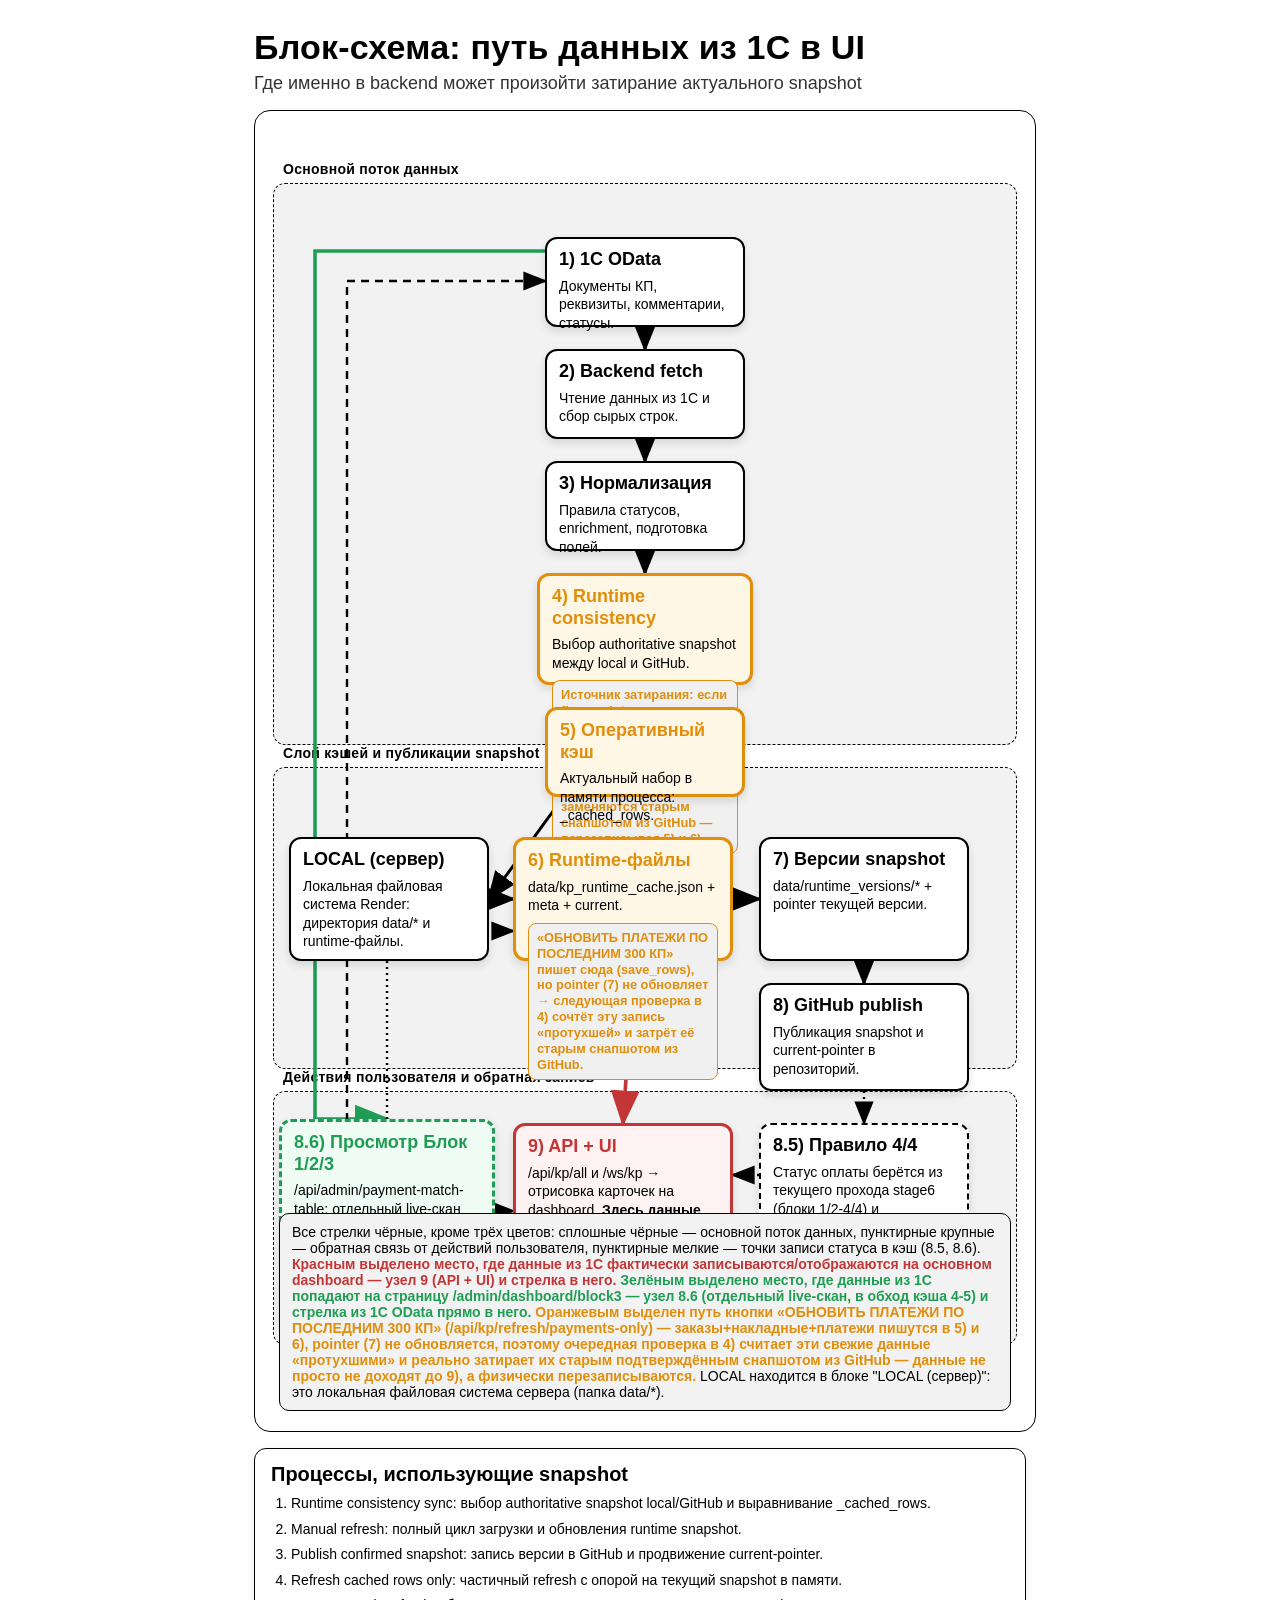
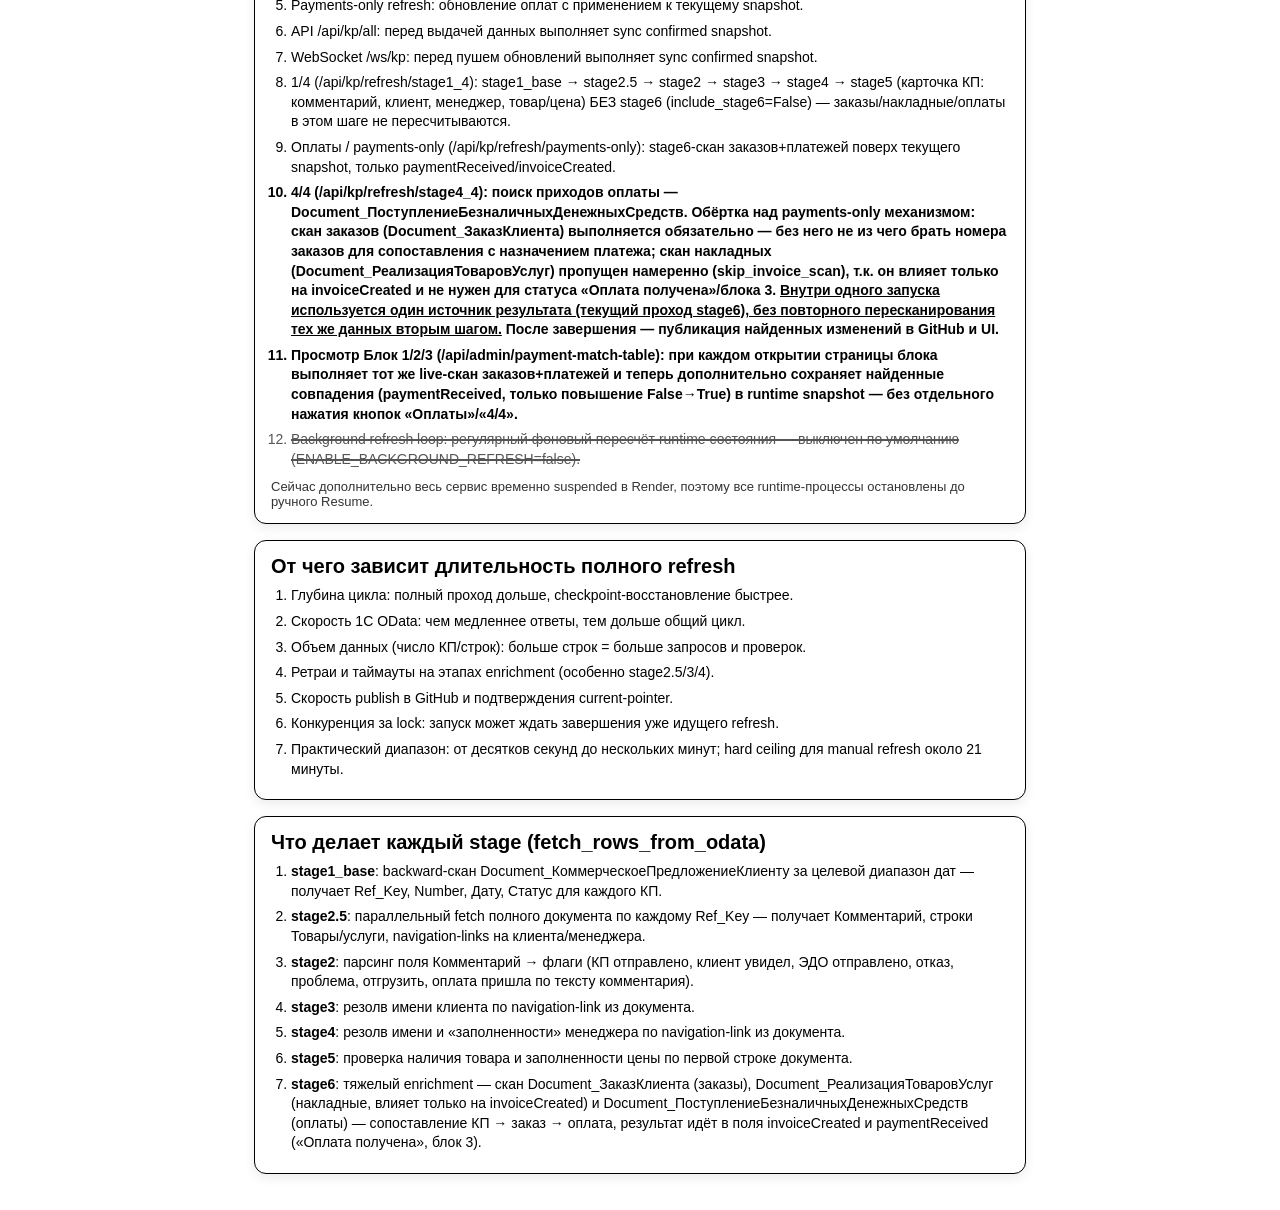
<file: dataflow_1c_to_ui_diagram.html>
<!doctype html>
<html lang="ru">
<head>
  <meta charset="utf-8">
  <meta name="viewport" content="width=device-width, initial-scale=1">
  <title>Схема: путь данных из 1С в UI</title>
  <style>
    :root {
      --bg: #ffffff;
      --ink: #000000;
      --muted: #333333;
      --line: #000000;
      --card: #ffffff;
      --note-bg: #f0f0f0;
      --note-line: #000000;
      --lane: #f2f2f2;
    }

    html, body {
      margin: 0;
      padding: 0;
      background: var(--bg);
      color: var(--ink);
      font-family: "Segoe UI", Tahoma, Arial, sans-serif;
    }

    .page {
      width: 820px;
      margin: 0 auto;
      padding: 28px 24px 36px;
      box-sizing: border-box;
    }

    h1 {
      margin: 0 0 6px;
      font-size: 34px;
      letter-spacing: 0.2px;
    }

    .subtitle {
      margin: 0 0 16px;
      font-size: 18px;
      color: var(--muted);
    }

    .board {
      position: relative;
      width: 780px;
      height: 1320px;
      background: #ffffff;
      border: 1px solid #000000;
      border-radius: 16px;
      overflow: hidden;
    }

    .lane {
      position: absolute;
      left: 18px;
      right: 18px;
      border: 1px dashed #000000;
      border-radius: 12px;
      background: var(--lane);
    }

    .lane-main { top: 72px; height: 560px; }
    .lane-cache { top: 656px; height: 300px; }
    .lane-feedback { top: 980px; height: 252px; }

    .lane-label {
      position: absolute;
      left: 28px;
      font-size: 14px;
      font-weight: 700;
      color: #000000;
      letter-spacing: 0.02em;
    }

    .lane-main-label { top: 50px; }
    .lane-cache-label { top: 634px; }
    .lane-feedback-label { top: 958px; }

    .node {
      position: absolute;
      background: var(--card);
      border: 2px solid var(--line);
      border-radius: 12px;
      box-shadow: 0 4px 10px rgba(0, 0, 0, 0.12);
      padding: 10px 12px;
      box-sizing: border-box;
    }

    .node h2 {
      margin: 0 0 6px;
      font-size: 18px;
      line-height: 1.2;
    }

    .node p {
      margin: 0;
      font-size: 14px;
      line-height: 1.32;
      color: #000000;
    }

    .n1 { left: 290px; top: 126px; width: 200px; height: 90px; }
    .n2 { left: 290px; top: 238px; width: 200px; height: 90px; }
    .n3 { left: 290px; top: 350px; width: 200px; height: 90px; }
    .n4 { left: 282px; top: 462px; width: 216px; height: 112px; }
    .n5 { left: 290px; top: 596px; width: 200px; height: 90px; }

    .n11 { left: 34px; top: 726px; width: 200px; height: 124px; }
    .n6 { left: 258px; top: 726px; width: 220px; height: 124px; }
    .n7 { left: 504px; top: 726px; width: 210px; height: 124px; }
    .n8 { left: 504px; top: 872px; width: 210px; height: 108px; }
    .n12 { left: 504px; top: 1012px; width: 210px; height: 116px; }
    .n13 { left: 24px; top: 1008px; width: 216px; height: 210px; }

    .n9 { left: 258px; top: 1012px; width: 220px; height: 104px; }
    .n10 { left: 248px; top: 1142px; width: 240px; height: 96px; }

    .risk-inline {
      margin-top: 8px;
      background: var(--note-bg);
      border: 1.5px solid var(--note-line);
      border-radius: 8px;
      padding: 6px 8px;
      color: #000000;
      font-size: 12.8px;
      line-height: 1.25;
      font-weight: 600;
    }

    svg {
      position: absolute;
      inset: 0;
      pointer-events: none;
    }

    .arrow {
      stroke: var(--line);
      stroke-width: 3;
      fill: none;
      marker-end: url(#arrow);
    }

    .arrow-feedback {
      stroke: #000000;
      stroke-width: 2.4;
      fill: none;
      stroke-dasharray: 8 6;
      marker-end: url(#arrow);
    }

    .arrow-added {
      stroke: #000000;
      stroke-width: 2.4;
      fill: none;
      stroke-dasharray: 2 4;
      marker-end: url(#arrow);
    }

    .node-added {
      border-style: dashed;
      border-color: #000000;
      background: #ffffff;
    }

    .added-inline {
      font-weight: 700;
      text-decoration: underline;
    }

    .arrow-highlight {
      stroke: #c23636;
      stroke-width: 3.6;
      fill: none;
      marker-end: url(#arrow-red);
    }

    .node-highlight {
      border-color: #c23636;
      border-width: 3px;
      background: #fff2f2;
    }

    .node-highlight h2 {
      color: #c23636;
    }

    .arrow-highlight-green {
      stroke: #1f9d55;
      stroke-width: 3.6;
      fill: none;
      marker-end: url(#arrow-green);
    }

    .node-highlight-green {
      border-color: #1f9d55;
      border-width: 3px;
      background: #effcf4;
    }

    .node-highlight-green h2 {
      color: #1f9d55;
    }

    .arrow-highlight-orange {
      stroke: #e08e0b;
      stroke-width: 3.6;
      fill: none;
      marker-end: url(#arrow-orange);
    }

    .node-highlight-orange {
      border-color: #e08e0b;
      border-width: 3px;
      background: #fff7e6;
    }

    .node-highlight-orange h2 {
      color: #e08e0b;
    }

    .legend {
      position: absolute;
      left: 24px;
      right: 24px;
      bottom: 20px;
      background: #f2f2f2;
      border: 1px solid #000000;
      border-radius: 10px;
      padding: 10px 12px;
      color: #000000;
      font-size: 14px;
    }

    .processes {
      margin-top: 16px;
      background: #ffffff;
      border: 1px solid #000000;
      border-radius: 12px;
      padding: 14px 16px;
      box-shadow: 0 4px 12px rgba(0, 0, 0, 0.08);
    }

    .processes h2 {
      margin: 0 0 8px;
      font-size: 20px;
      color: #000000;
    }

    .processes ol {
      margin: 0;
      padding-left: 20px;
      color: #000000;
      line-height: 1.4;
      font-size: 14px;
    }

    .processes li {
      margin-bottom: 6px;
    }

    .disabled-process {
      color: #555555;
      text-decoration: line-through;
      text-decoration-thickness: 2px;
    }

    .process-note {
      margin: 10px 0 0;
      font-size: 13px;
      color: #333333;
    }

    .new-process {
      font-weight: 600;
    }

    .timing {
      margin-top: 16px;
      background: #ffffff;
      border: 1px solid #000000;
      border-radius: 12px;
      padding: 14px 16px;
      box-shadow: 0 4px 12px rgba(0, 0, 0, 0.08);
    }

    .timing h2 {
      margin: 0 0 8px;
      font-size: 20px;
      color: #000000;
    }

    .timing ol {
      margin: 0;
      padding-left: 20px;
      color: #000000;
      line-height: 1.4;
      font-size: 14px;
    }

    .timing li {
      margin-bottom: 6px;
    }
  </style>
</head>
<body>
  <div class="page">
    <h1>Блок-схема: путь данных из 1С в UI</h1>
    <p class="subtitle">Где именно в backend может произойти затирание актуального snapshot</p>

    <div class="board">
      <div class="lane lane-main"></div>
      <div class="lane lane-cache"></div>
      <div class="lane lane-feedback"></div>

      <div class="lane-label lane-main-label">Основной поток данных</div>
      <div class="lane-label lane-cache-label">Слой кэшей и публикации snapshot</div>
      <div class="lane-label lane-feedback-label">Действия пользователя и обратная запись</div>

      <svg viewBox="0 0 780 1320" xmlns="http://www.w3.org/2000/svg" aria-hidden="true">
        <defs>
          <marker id="arrow" markerWidth="10" markerHeight="8" refX="9" refY="4" orient="auto">
            <path d="M0,0 L10,4 L0,8 Z" fill="#000000"/>
          </marker>
          <marker id="arrow-red" markerWidth="10" markerHeight="8" refX="9" refY="4" orient="auto">
            <path d="M0,0 L10,4 L0,8 Z" fill="#c23636"/>
          </marker>
          <marker id="arrow-green" markerWidth="10" markerHeight="8" refX="9" refY="4" orient="auto">
            <path d="M0,0 L10,4 L0,8 Z" fill="#1f9d55"/>
          </marker>
          <marker id="arrow-orange" markerWidth="10" markerHeight="8" refX="9" refY="4" orient="auto">
            <path d="M0,0 L10,4 L0,8 Z" fill="#e08e0b"/>
          </marker>
        </defs>

        <path class="arrow" d="M390,216 L390,238"/>
        <path class="arrow" d="M390,328 L390,350"/>
        <path class="arrow" d="M390,440 L390,462"/>
        <path class="arrow" d="M390,574 L390,596"/>

        <path class="arrow" d="M390,574 L234,788"/>
        <path class="arrow" d="M390,574 L368,726"/>
        <path class="arrow" d="M234,788 L258,788"/>
        <path class="arrow" d="M478,788 L504,788"/>
        <path class="arrow" d="M609,850 L609,872"/>

        <path class="arrow-highlight" d="M390,686 L368,1012"/>
        <path class="arrow-highlight-green" d="M290,140 L60,140 L60,1008 L132,1008"/>
        <path class="arrow-highlight-orange" d="M390,574 L368,726"/>
        <path class="arrow-highlight-orange" d="M368,726 L390,574"/>
        <path class="arrow-added" d="M609,980 L609,1012"/>
        <path class="arrow-added" d="M504,1064 L478,1064"/>
        <path class="arrow-added" d="M132,1008 L132,820 L258,820"/>
        <path class="arrow-added" d="M240,1100 L258,1100"/>
        <path class="arrow-feedback" d="M368,1116 L368,1142"/>
        <path class="arrow-feedback" d="M248,1190 L92,1190 L92,170 L290,170"/>

      </svg>

      <section class="node n1">
        <h2>1) 1С OData</h2>
        <p>Документы КП, реквизиты, комментарии, статусы.</p>
      </section>

      <section class="node n2">
        <h2>2) Backend fetch</h2>
        <p>Чтение данных из 1С и сбор сырых строк.</p>
      </section>

      <section class="node n3">
        <h2>3) Нормализация</h2>
        <p>Правила статусов, enrichment, подготовка полей.</p>
      </section>

      <section class="node n4 node-highlight-orange">
        <h2>4) Runtime consistency</h2>
        <p>Выбор authoritative snapshot между local и GitHub.</p>
        <div class="risk-inline" style="border-color:#e08e0b;color:#e08e0b;">Источник затирания: если fingerprint локального файла не совпадает с pointer'ом (7 не обновлён), локальные данные считаются «протухшими» и заменяются старым снапшотом из GitHub — перезаписывая 5) и 6).</div>
      </section>

      <section class="node n5 node-highlight-orange">
        <h2>5) Оперативный кэш</h2>
        <p>Актуальный набор в памяти процесса: _cached_rows.</p>
      </section>

      <section class="node n6 node-highlight-orange">
        <h2>6) Runtime-файлы</h2>
        <p>data/kp_runtime_cache.json + meta + current.</p>
        <div class="risk-inline" style="border-color:#e08e0b;color:#e08e0b;">«ОБНОВИТЬ ПЛАТЕЖИ ПО ПОСЛЕДНИМ 300 КП» пишет сюда (save_rows), но pointer (7) не обновляет → следующая проверка в 4) сочтёт эту запись «протухшей» и затрёт её старым снапшотом из GitHub.</div>
      </section>

      <section class="node n11">
        <h2>LOCAL (сервер)</h2>
        <p>Локальная файловая система Render: директория data/* и runtime-файлы.</p>
      </section>

      <section class="node n7">
        <h2>7) Версии snapshot</h2>
        <p>data/runtime_versions/* + pointer текущей версии.</p>
      </section>

      <section class="node n8">
        <h2>8) GitHub publish</h2>
        <p>Публикация snapshot и current-pointer в репозиторий.</p>
      </section>

      <section class="node n12 node-added">
        <h2>8.5) Правило 4/4</h2>
        <p>Статус оплаты берётся из текущего прохода stage6 (блоки 1/2-4/4) и сохраняется сразу, без повторного пересканирования тех же данных.</p>
      </section>

      <section class="node n13 node-added node-highlight-green">
        <h2>8.6) Просмотр Блок 1/2/3</h2>
        <p>/api/admin/payment-match-table: отдельный live-скан 1С (минуя кэш) — его результат и есть то, что показывает страница /admin/dashboard/block3. Заодно пишет paymentReceived в runtime-кэш (только повышение False→True) → эти же данные попадают в 9) API + UI.</p>
      </section>

      <section class="node n9 node-highlight">
        <h2>9) API + UI</h2>
        <p>/api/kp/all и /ws/kp → отрисовка карточек на dashboard. <b>Здесь данные из 1С фактически попадают на экран dashboard.</b></p>
      </section>

      <section class="node n10">
        <h2>10) Действие в UI</h2>
        <p>Кнопка запускает endpoint, backend делает PATCH в 1С и цикл повторяется.</p>
      </section>

      <div class="legend">
        Все стрелки чёрные, кроме трёх цветов: сплошные чёрные — основной поток данных, пунктирные крупные — обратная связь от действий пользователя, пунктирные мелкие — точки записи статуса в кэш (8.5, 8.6). <b style="color:#c23636">Красным выделено место, где данные из 1С фактически записываются/отображаются на основном dashboard — узел 9 (API + UI) и стрелка в него.</b> <b style="color:#1f9d55">Зелёным выделено место, где данные из 1С попадают на страницу /admin/dashboard/block3 — узел 8.6 (отдельный live-скан, в обход кэша 4-5) и стрелка из 1С OData прямо в него.</b> <b style="color:#e08e0b">Оранжевым выделен путь кнопки «ОБНОВИТЬ ПЛАТЕЖИ ПО ПОСЛЕДНИМ 300 КП» (/api/kp/refresh/payments-only) — заказы+накладные+платежи пишутся в 5) и 6), pointer (7) не обновляется, поэтому очередная проверка в 4) считает эти свежие данные «протухшими» и реально затирает их старым подтверждённым снапшотом из GitHub — данные не просто не доходят до 9), а физически перезаписываются.</b> LOCAL находится в блоке "LOCAL (сервер)": это локальная файловая система сервера (папка data/*).
      </div>
    </div>

    <section class="processes">
      <h2>Процессы, использующие snapshot</h2>
      <ol>
        <li>Runtime consistency sync: выбор authoritative snapshot local/GitHub и выравнивание _cached_rows.</li>
        <li>Manual refresh: полный цикл загрузки и обновления runtime snapshot.</li>
        <li>Publish confirmed snapshot: запись версии в GitHub и продвижение current-pointer.</li>
        <li>Refresh cached rows only: частичный refresh с опорой на текущий snapshot в памяти.</li>
        <li>Payments-only refresh: обновление оплат с применением к текущему snapshot.</li>
        <li>API /api/kp/all: перед выдачей данных выполняет sync confirmed snapshot.</li>
        <li>WebSocket /ws/kp: перед пушем обновлений выполняет sync confirmed snapshot.</li>
        <li>1/4 (/api/kp/refresh/stage1_4): stage1_base → stage2.5 → stage2 → stage3 → stage4 → stage5 (карточка КП: комментарий, клиент, менеджер, товар/цена) БЕЗ stage6 (include_stage6=False) — заказы/накладные/оплаты в этом шаге не пересчитываются.</li>
        <li>Оплаты / payments-only (/api/kp/refresh/payments-only): stage6-скан заказов+платежей поверх текущего snapshot, только paymentReceived/invoiceCreated.</li>
        <li class="new-process">4/4 (/api/kp/refresh/stage4_4): поиск приходов оплаты — Document_ПоступлениеБезналичныхДенежныхСредств. Обёртка над payments-only механизмом: скан заказов (Document_ЗаказКлиента) выполняется обязательно — без него не из чего брать номера заказов для сопоставления с назначением платежа; скан накладных (Document_РеализацияТоваровУслуг) пропущен намеренно (skip_invoice_scan), т.к. он влияет только на invoiceCreated и не нужен для статуса «Оплата получена»/блока 3. <span class="added-inline">Внутри одного запуска используется один источник результата (текущий проход stage6), без повторного пересканирования тех же данных вторым шагом.</span> После завершения — публикация найденных изменений в GitHub и UI.</li>
        <li class="new-process">Просмотр Блок 1/2/3 (/api/admin/payment-match-table): при каждом открытии страницы блока выполняет тот же live-скан заказов+платежей и теперь дополнительно сохраняет найденные совпадения (paymentReceived, только повышение False→True) в runtime snapshot — без отдельного нажатия кнопок «Оплаты»/«4/4».</li>
        <li class="disabled-process">Background refresh loop: регулярный фоновый пересчёт runtime состояния — выключен по умолчанию (ENABLE_BACKGROUND_REFRESH=false).</li>
      </ol>
      <p class="process-note">Сейчас дополнительно весь сервис временно suspended в Render, поэтому все runtime-процессы остановлены до ручного Resume.</p>
    </section>

    <section class="timing">
      <h2>От чего зависит длительность полного refresh</h2>
      <ol>
        <li>Глубина цикла: полный проход дольше, checkpoint-восстановление быстрее.</li>
        <li>Скорость 1С OData: чем медленнее ответы, тем дольше общий цикл.</li>
        <li>Объем данных (число КП/строк): больше строк = больше запросов и проверок.</li>
        <li>Ретраи и таймауты на этапах enrichment (особенно stage2.5/3/4).</li>
        <li>Скорость publish в GitHub и подтверждения current-pointer.</li>
        <li>Конкуренция за lock: запуск может ждать завершения уже идущего refresh.</li>
        <li>Практический диапазон: от десятков секунд до нескольких минут; hard ceiling для manual refresh около 21 минуты.</li>
      </ol>
    </section>

    <section class="timing">
      <h2>Что делает каждый stage (fetch_rows_from_odata)</h2>
      <ol>
        <li><b>stage1_base</b>: backward-скан Document_КоммерческоеПредложениеКлиенту за целевой диапазон дат — получает Ref_Key, Number, Дату, Статус для каждого КП.</li>
        <li><b>stage2.5</b>: параллельный fetch полного документа по каждому Ref_Key — получает Комментарий, строки Товары/услуги, navigation-links на клиента/менеджера.</li>
        <li><b>stage2</b>: парсинг поля Комментарий → флаги (КП отправлено, клиент увидел, ЭДО отправлено, отказ, проблема, отгрузить, оплата пришла по тексту комментария).</li>
        <li><b>stage3</b>: резолв имени клиента по navigation-link из документа.</li>
        <li><b>stage4</b>: резолв имени и «заполненности» менеджера по navigation-link из документа.</li>
        <li><b>stage5</b>: проверка наличия товара и заполненности цены по первой строке документа.</li>
        <li><b>stage6</b>: тяжелый enrichment — скан Document_ЗаказКлиента (заказы), Document_РеализацияТоваровУслуг (накладные, влияет только на invoiceCreated) и Document_ПоступлениеБезналичныхДенежныхСредств (оплаты) — сопоставление КП → заказ → оплата, результат идёт в поля invoiceCreated и paymentReceived («Оплата получена», блок 3).</li>
      </ol>
    </section>
  </div>
</body>
</html>
</file>
